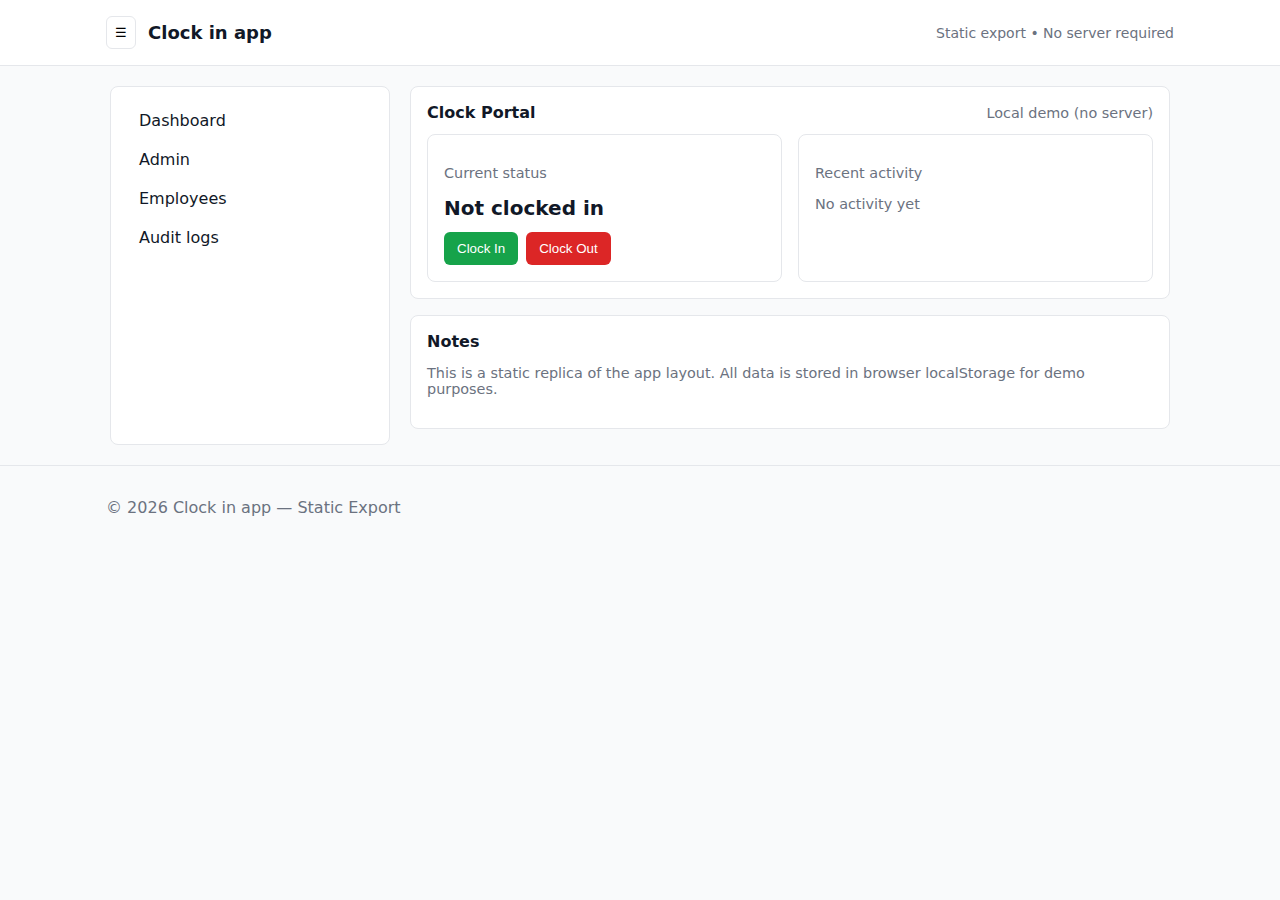
<file: index.html>
<!doctype html>
<html lang="en">
<head>
  <meta charset="utf-8" />
  <meta name="viewport" content="width=device-width,initial-scale=1" />
  <title>Clock in app — Static Export</title>
  <link rel="stylesheet" href="styles/styles.css" />
</head>
<body class="bg-gray-50 text-gray-900">
  <header class="site-header">
    <div class="container header-inner">
      <div class="brand">
        <button id="menuButton" class="menu-button" aria-label="Open menu">☰</button>
        <h1 class="site-title">Clock in app</h1>
      </div>
      <div class="header-meta">Static export • No server required</div>
    </div>
  </header>

  <div class="container main-grid">
    <aside id="sidebar" class="sidebar">
      <nav class="nav">
        <a href="index.html" class="nav-link">Dashboard</a>
        <a href="admin/index.html" class="nav-link">Admin</a>
        <a href="admin/employee-management.html" class="nav-link">Employees</a>
        <a href="admin/audit-logs.html" class="nav-link">Audit logs</a>
      </nav>
    </aside>

    <main class="content">
      <section class="card">
        <div class="card-header">
          <h2 class="card-title">Clock Portal</h2>
          <div class="muted">Local demo (no server)</div>
        </div>

        <div class="card-body cols-2">
          <div class="panel">
            <p class="muted">Current status</p>
            <div id="status" class="status">Not clocked in</div>
            <div class="controls">
              <button id="clockIn" class="btn btn-success">Clock In</button>
              <button id="clockOut" class="btn btn-danger" disabled>Clock Out</button>
            </div>
          </div>

          <div class="panel">
            <p class="muted">Recent activity</p>
            <ul id="activity" class="activity-list">
              <li class="muted">No activity yet</li>
            </ul>
          </div>
        </div>
      </section>

      <section class="card">
        <h3 class="card-title">Notes</h3>
        <p class="muted">This is a static replica of the app layout. All data is stored in browser localStorage for demo purposes.</p>
      </section>
    </main>
  </div>

  <footer class="site-footer">
    <div class="container">© 2026 Clock in app — Static Export</div>
  </footer>

  <script src="scripts/main.js"></script>
</body>
</html>
</file>
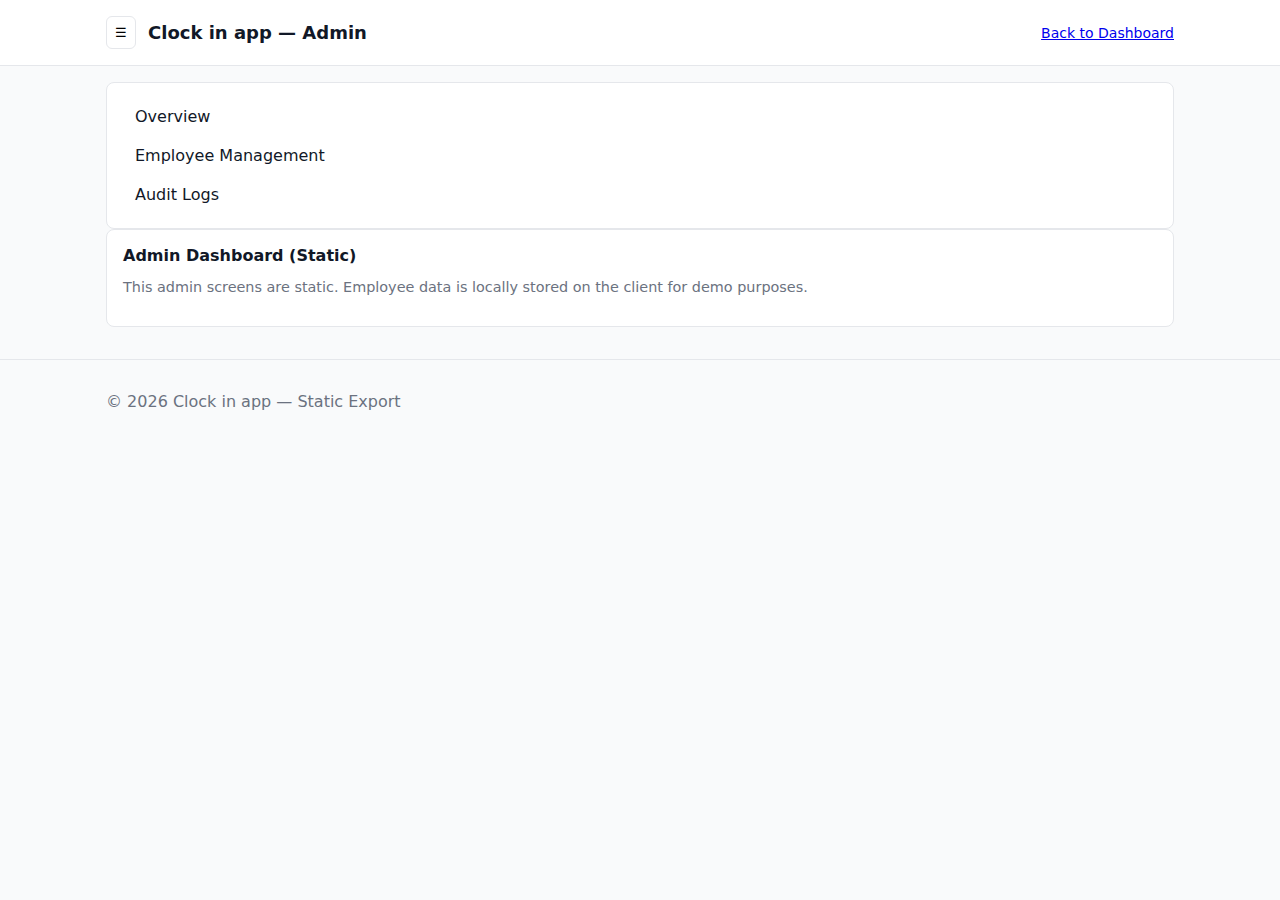
<file: admin/index.html>
<!doctype html>
<html lang="en">
<head>
  <meta charset="utf-8" />
  <meta name="viewport" content="width=device-width,initial-scale=1" />
  <title>Admin — Clock in app (Static)</title>
  <link rel="stylesheet" href="../styles/styles.css" />
</head>
<body class="bg-gray-50 text-gray-900">
  <header class="site-header">
    <div class="container header-inner">
      <div class="brand">
        <button id="menuButtonAdmin" class="menu-button" aria-label="Open menu">☰</button>
        <h1 class="site-title">Clock in app — Admin</h1>
      </div>
      <div class="header-meta"><a href="../index.html">Back to Dashboard</a></div>
    </div>
  </header>

  <div class="container admin-grid">
    <aside class="sidebar">
      <nav class="nav">
        <a href="index.html" class="nav-link">Overview</a>
        <a href="employee-management.html" class="nav-link">Employee Management</a>
        <a href="audit-logs.html" class="nav-link">Audit Logs</a>
      </nav>
    </aside>

    <main class="content">
      <section class="card">
        <h2 class="card-title">Admin Dashboard (Static)</h2>
        <p class="muted">This admin screens are static. Employee data is locally stored on the client for demo purposes.
        </p>
      </section>
    </main>
  </div>

  <footer class="site-footer">
    <div class="container">© 2026 Clock in app — Static Export</div>
  </footer>

  <script src="../scripts/main.js"></script>
</body>
</html>
</file>
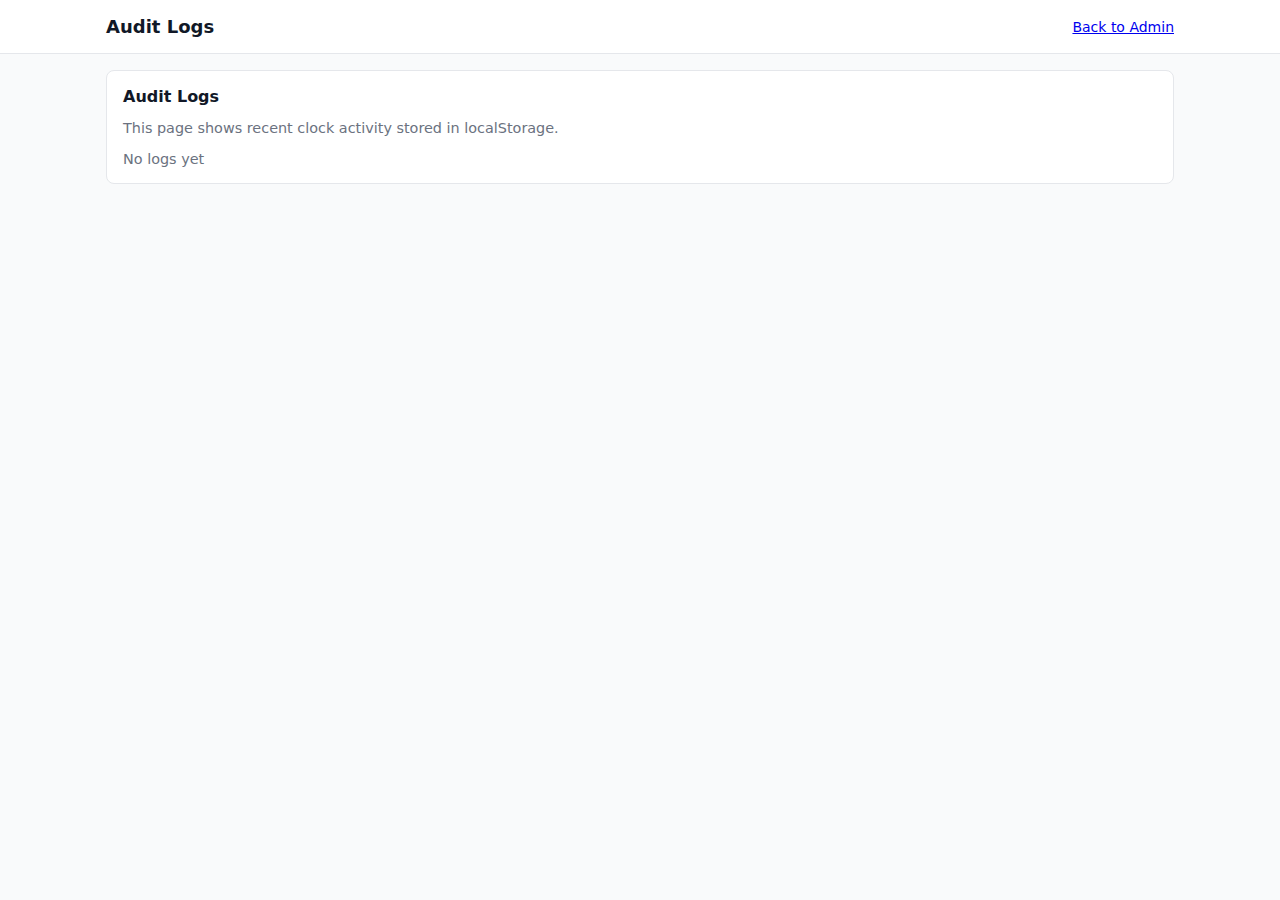
<file: admin/audit-logs.html>
<!doctype html>
<html lang="en">
<head>
  <meta charset="utf-8" />
  <meta name="viewport" content="width=device-width,initial-scale=1" />
  <title>Audit Logs — Admin</title>
  <link rel="stylesheet" href="../styles/styles.css" />
</head>
<body class="bg-gray-50 text-gray-900">
  <header class="site-header">
    <div class="container header-inner">
      <div class="brand">
        <h1 class="site-title">Audit Logs</h1>
      </div>
      <div class="header-meta"><a href="index.html">Back to Admin</a></div>
    </div>
  </header>

  <main class="container">
    <section class="card">
      <h2 class="card-title">Audit Logs</h2>
      <p class="muted">This page shows recent clock activity stored in localStorage.</p>
      <ul id="auditList" class="list"></ul>
    </section>
  </main>

  <script src="../scripts/main.js"></script>
</body>
</html>
</file>
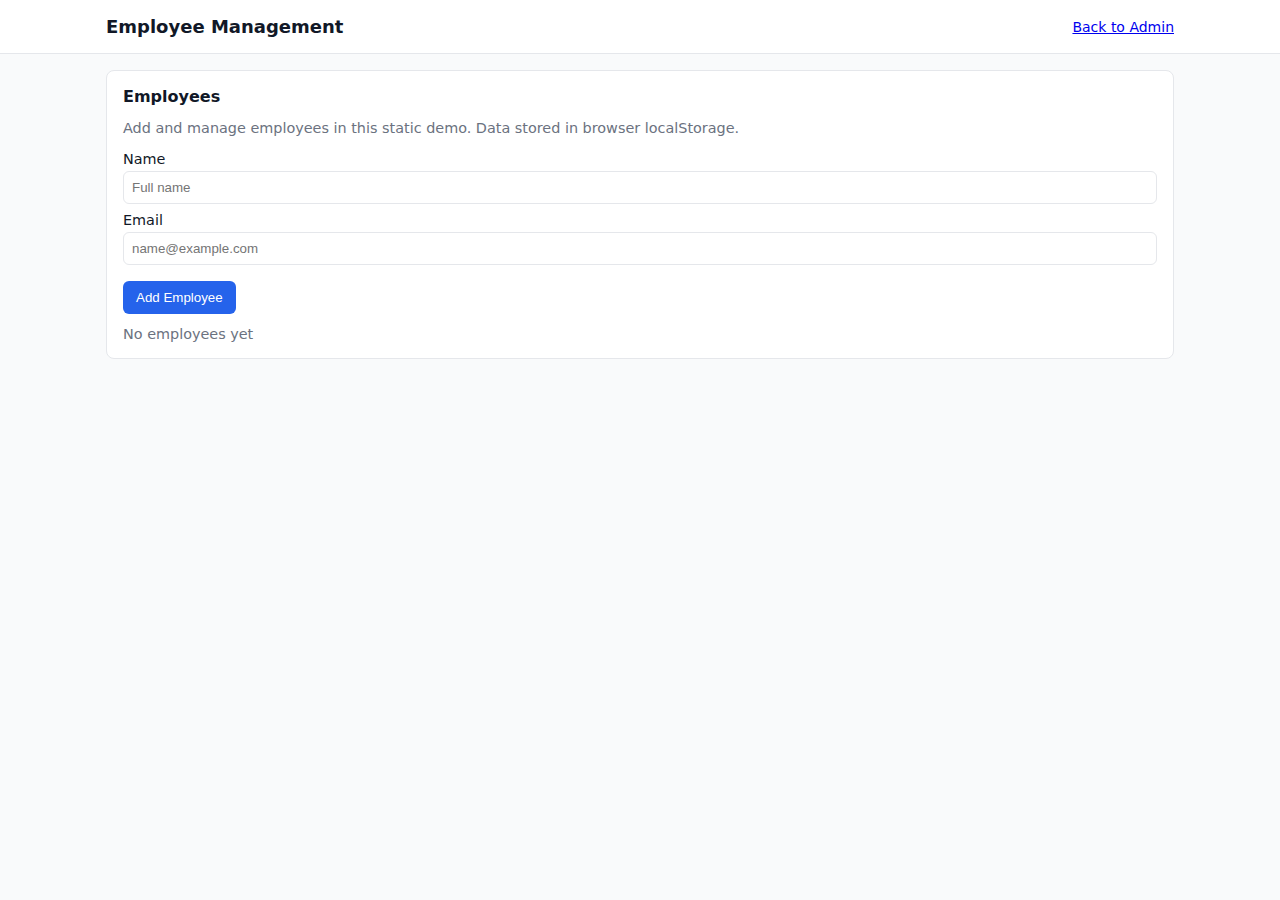
<file: admin/employee-management.html>
<!doctype html>
<html lang="en">
<head>
  <meta charset="utf-8" />
  <meta name="viewport" content="width=device-width,initial-scale=1" />
  <title>Employees — Admin</title>
  <link rel="stylesheet" href="../styles/styles.css" />
</head>
<body class="bg-gray-50 text-gray-900">
  <header class="site-header">
    <div class="container header-inner">
      <div class="brand">
        <h1 class="site-title">Employee Management</h1>
      </div>
      <div class="header-meta"><a href="index.html">Back to Admin</a></div>
    </div>
  </header>

  <main class="container">
    <section class="card">
      <h2 class="card-title">Employees</h2>
      <p class="muted">Add and manage employees in this static demo. Data stored in browser localStorage.</p>

      <form id="employeeForm" class="form">
        <label class="label">Name
          <input type="text" id="empName" class="input" placeholder="Full name" required />
        </label>
        <label class="label">Email
          <input type="email" id="empEmail" class="input" placeholder="name@example.com" />
        </label>
        <div class="form-actions">
          <button type="submit" class="btn btn-primary">Add Employee</button>
        </div>
      </form>

      <ul id="employeeList" class="list"></ul>
    </section>
  </main>

  <script src="../scripts/main.js"></script>
</body>
</html>
</file>
<file: styles/styles.css>
/* Compiled-like minimal stylesheet that reproduces the layout and utility classes used by the static pages. This is a hand-crafted CSS file (not full Tailwind) but contains the utilities used by the pages so no build is required. */

:root{ --bg:#f9fafb; --muted:#6b7280; --panel:#ffffff; --border:#e5e7eb; --brand:#111827; --success:#16a34a; --danger:#dc2626; --primary:#2563eb; }
*{box-sizing:border-box}
body{font-family:Inter,ui-sans-serif,system-ui,-apple-system,"Segoe UI",Roboto,"Helvetica Neue",Arial; margin:0; background:var(--bg); color:var(--brand); -webkit-font-smoothing:antialiased}
.container{max-width:1100px;margin:0 auto;padding:1rem}
.header-inner{display:flex;align-items:center;justify-content:space-between}
.brand{display:flex;align-items:center;gap:0.75rem}
.site-title{font-size:1.125rem;font-weight:600;margin:0}
.menu-button{padding:0.5rem;border-radius:0.375rem;border:1px solid var(--border);background:#fff;cursor:pointer}
.header-meta{color:var(--muted);font-size:0.875rem}
.site-header{background:#fff;border-bottom:1px solid var(--border)}
.main-grid{display:grid;grid-template-columns:280px 1fr;gap:1.25rem;padding:1.25rem}
.sidebar{background:var(--panel);padding:1rem;border-radius:0.5rem;border:1px solid var(--border)}
.nav{display:flex;flex-direction:column;gap:0.25rem}
.nav-link{display:block;padding:0.5rem 0.75rem;border-radius:0.375rem;color:var(--brand);text-decoration:none}
.nav-link:hover{background:#f3f4f6}
.content{display:block}
.card{background:var(--panel);padding:1rem;border-radius:0.5rem;border:1px solid var(--border);margin-bottom:1rem}
.card-header{display:flex;align-items:center;justify-content:space-between}
.card-title{margin:0;font-size:1rem;font-weight:600}
.muted{color:var(--muted);font-size:0.9rem}
.cols-2{display:grid;grid-template-columns:1fr 1fr;gap:1rem;margin-top:0.75rem}
.panel{padding:1rem;border:1px solid var(--border);border-radius:0.5rem;background:linear-gradient(0deg, #fff, #fff)}
.status{font-size:1.25rem;font-weight:600;margin-top:0.5rem}
.controls{margin-top:0.75rem;display:flex;gap:0.5rem}
.btn{padding:0.5rem 0.75rem;border-radius:0.375rem;border:1px solid transparent;cursor:pointer}
.btn-success{background:var(--success);color:#fff}
.btn-danger{background:var(--danger);color:#fff}
.btn-primary{background:var(--primary);color:#fff}
.btn-sm{padding:0.25rem 0.5rem;font-size:0.85rem}
.form{display:flex;flex-direction:column;gap:0.5rem;margin-top:0.75rem}
.label{display:flex;flex-direction:column;font-size:0.9rem}
.input{padding:0.5rem;border-radius:0.375rem;border:1px solid var(--border);margin-top:0.25rem}
.form-actions{margin-top:0.5rem}
.list{list-style:none;padding:0;margin:0;margin-top:0.75rem}
.employee-item{display:flex;align-items:center;justify-content:space-between;padding:0.5rem;border-bottom:1px solid #f3f4f6}
.activity-list{list-style:none;padding:0;margin:0;margin-top:0.5rem}
.site-footer{padding:1rem 0;color:var(--muted);border-top:1px solid var(--border);background:transparent}
.hidden{display:none}

/* Responsive */
@media (max-width: 900px){
  .main-grid{grid-template-columns:1fr;}
  .sidebar{display:none}
  .sidebar.hidden{display:block}
}
</file>
